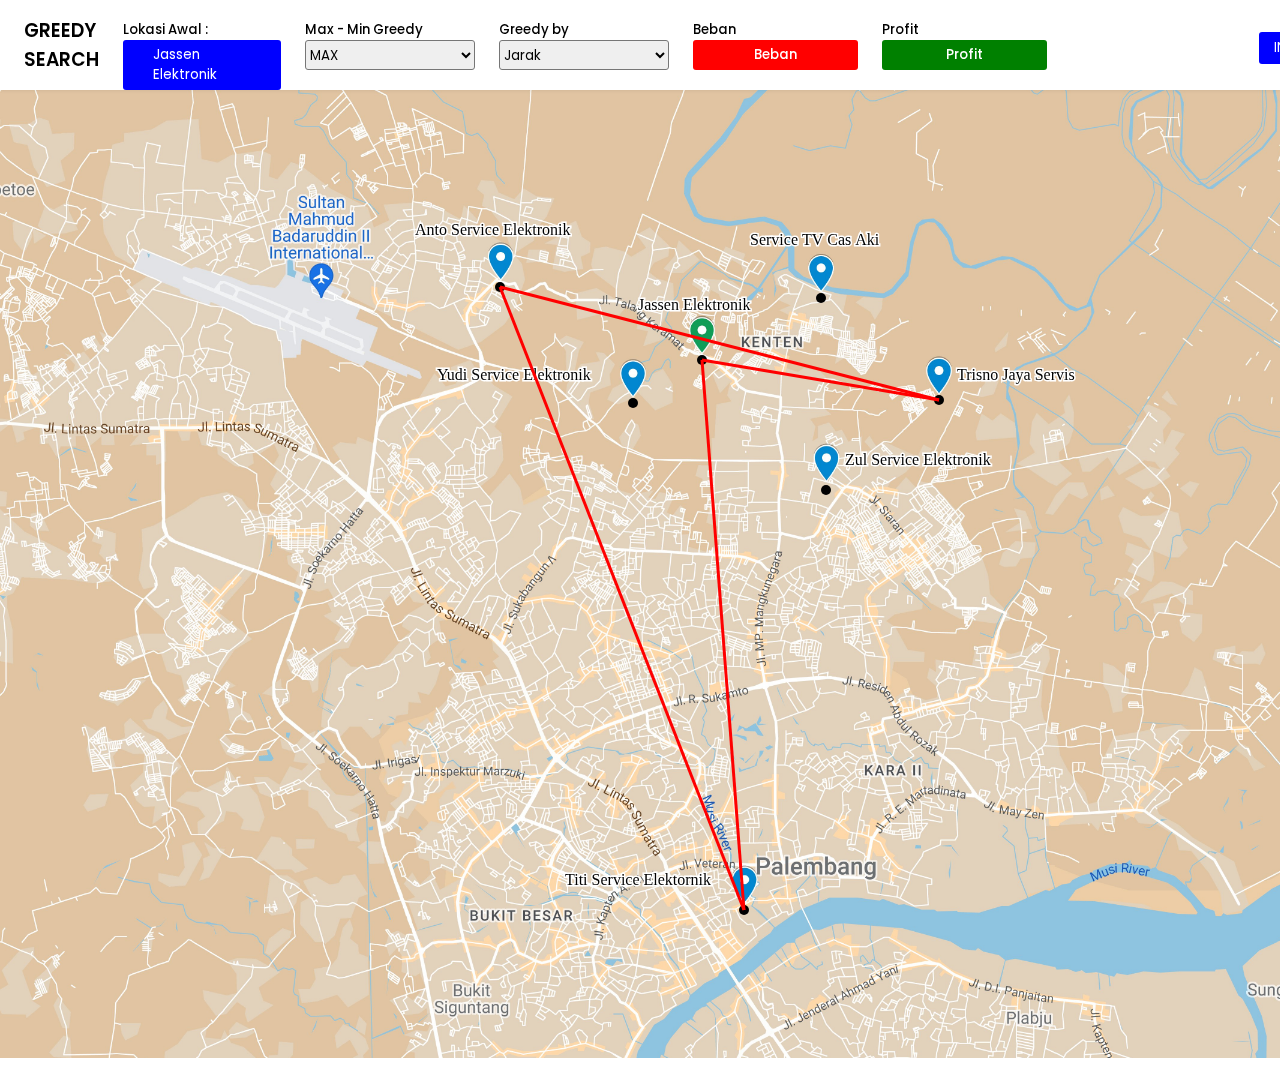
<file: index.html>
<!DOCTYPE html>
<html lang="en">
<head>
    <meta charset="UTF-8">
    <meta http-equiv="X-UA-Compatible" content="IE=edge">
    <meta name="viewport" content="width=device-width, initial-scale=1.0">
    <title>Supplier APL</title>
    <link rel="stylesheet" href="style.css">
</head>
<body>
    <div class="navbar">
        <div class="title">
            <h3 style="font-weight:600">GREEDY SEARCH</h3>
        </div>
        <div class="contents">
            <div class="content-1">
                <h5 style="font-weight:500">Lokasi Awal : </h5> 
                <h5 style="color:white;font-weight: 400;" class="lokasi-awal">Jassen Elektronik</h5>
            </div>
            <div class="content-2">
                <h5 style="font-weight:500">Max - Min Greedy</h5> 
                <select id="select-max-min" onChange="renderMap()">
                    <option value="max">MAX</option>
                    <option value="min">MIN</option>
                </select>  
            </div>
            <div class="content-3">
                <h5 style="font-weight:500">Greedy by</h5> 
                <select id="select-variasi" onChange="renderMap()">
                    <option value="jarak">Jarak</option>
                    <option value="profit">Profit</option>
                    <option value="beban">Beban</option>
                </select>  
            </div>
            <div class="content-4">
                <h5 style="font-weight:500">Beban</h5> 
                <button type="button" class="collapsible" style="background-color: red;">
                    <h5 style="font-weight:500">Beban</h5>
                </button>
                <div class="content">
                    <h5 style="font-weight: 500;">Max Beban</h5>
					<input type="text" placeholder="500" id="max-weight" class="input-max-beban">
                    <h5 style="font-weight: 500;">Jassen Elektronik</h5>
					<input type="text" placeholder="500" id="weight-1" class="input-beban">
                    <h5 style="font-weight: 500;">Yudi Service Elektronik</h5>
					<input type="text" placeholder="500" id="weight-2" class="input-beban">
                    <h5 style="font-weight: 500;">Anto Service Elektronik</h5>
					<input type="text" placeholder="500" id="weight-3" class="input-beban">
                    <h5 style="font-weight: 500;">Service TV Cas Aki</h5>
					<input type="text" placeholder="500" id="weight-4" class="input-beban">
                    <h5 style="font-weight: 500;">Trisno Jaya Servis</h5>
					<input type="text" placeholder="500" id="weight-5" class="input-beban">
                    <h5 style="font-weight: 500;">Zul Service Elektronik</h5>
					<input type="text" placeholder="500" id="weight-6" class="input-beban">
                    <h5 style="font-weight: 500;">Titi Service Elektornik</h5>
					<input type="text" placeholder="500" id="weight-7" class="input-beban">
                </div>
            </div>
            <div class="content-5">
                <h5 style="font-weight:500">Profit</h5> 
                <button type="button" class="collapsible" style="background-color: green;">
                    <h5 style="font-weight:500">Profit</h5>
                </button>
                <div class="content">
                    <h5 style="font-weight: 500;">Jassen Elektronik</h5>
					<input type="text"  placeholder="500" id="profit-1" class="input-profit">
                    <h5 style="font-weight: 500;">Yudi Service Elektronik</h5>
					<input type="text"  placeholder="500" id="profit-2" class="input-profit">
                    <h5 style="font-weight: 500;">Anto Service Elektronik</h5>
					<input type="text"  placeholder="500" id="profit-3" class="input-profit">
                    <h5 style="font-weight: 500;">Service TV Cas Aki</h5>
					<input type="text"  placeholder="500" id="profit-4" class="input-profit">
                    <h5 style="font-weight: 500;">Trisno Jaya Servis</h5>
					<input type="text"  placeholder="500" id="profit-5" class="input-profit">
                    <h5 style="font-weight: 500;">Zul Service Elektronik</h5>
					<input type="text"  placeholder="500" id="profit-6" class="input-profit">
                    <h5 style="font-weight: 500;">Titi Service Elektornik</h5>
					<input type="text"  placeholder="500" id="profit-7" class="input-profit">
                </div>
            </div>
            <div class="content-6">
                <button style="background-color: blue;" class="collapsible-2">INFO</button>
                <div class="content2" id="content-kanan">
                    <h4 style="margin-bottom: 16px;">INFO :</h4>
                    <h5 style="margin-bottom: 8px;" id="total-jarak">Total Jarak : </h5>
                    <h5 style="margin-bottom: 8px;" id="total-beban">Total Beban : </h5>
                    <h5 style="margin-bottom: 8px;" id="total-profit">Total Profit : </h5>
                </div>
                <!-- <button style="background-color: blue;">BEST</button> -->
                <button style="background-color: blue;" class="collapsible-2">PATH</button>
                <div class="content3" id="content-kanan">
                    <h4 style="margin-bottom: 16px;">PATH :</h4>
                    <h5 style="margin-bottom: 8px;" id="path-lokasi">Jassen Elektronik -> Service TV Cas Aki -> Zul Service ELektronik -> Trisno Jaya Servis -> Yudi Elektronik -> Anto Service Elektronik -> Titi Service Elektornik -> Jassen Elektronik</h5>
                </div>
                <!-- <button style="background-color: green;">START</button> -->
            </div>
        </div>
    </div>
    <canvas id="map" width="200" height="100">
        <p>Your browser does not support canvas.</p>
    </canvas>
</body>
<script>
    var c = document.getElementById("map");
    var ctx = c.getContext("2d");
    let scale = 0.3;
    const circleMarker= [
        [702,360],
        [633,403],
        [500,287],
        [821,298],
        [939,400],
        [826,490],
        [744,910]
    ];

    const nameMarker = [
        [638,310],
        [437,380],
        [415,235],
        [750,245],
        [957,380],
        [845,465],
        [565,885]
    ];

    const textMarker = [
        "Jassen Elektronik",
        "Yudi Service Elektronik",
        "Anto Service Elektronik",
        "Service TV Cas Aki",
        "Trisno Jaya Servis",
        "Zul Service Elektronik",
        "Titi Service Elektornik"
    ];

    let maxBeban = 500;

    let bebanMarker = [
        0,150,200,200,150,150,100
    ];

    let bebanMarker2 = []
    for (let i = 0; i < bebanMarker.length; i++) {
        bebanMarker2.push(bebanMarker.map((item, idx) => (idx === i)?0:item).flat());
    }
    // console.log(bebanMarker2);

    let profitMarker = [
        0,5000,1000,9000,19000,49000,9000000
    ];

    let profitMarker2 = []
    for (let i = 0; i < profitMarker.length; i++) {
        profitMarker2.push(profitMarker.map((item, idx) => (idx === i)?0:item).flat());
    }
    // console.log(profitMarker2);


    const distanceMarker = [
        [0, 8.4, 3.7, 3.5, 5.8, 4.2, 10.3],
        [6.5, 0, 6, 7.1, 7.3, 5.7, 11.8],
        [3.7, 4.6, 0, 7.3, 10.1, 8.5, 14.7],
        [3.5, 9.1, 7.3,	0, 6.3,	4.7, 10.8],
        [5.8, 9.3, 9.5, 6.3, 0, 2.5, 10.3],
        [4.2, 7.7, 7.9, 4.7, 2.5, 0, 8.3],
        [10.2, 13.8, 14.6, 10.8, 10.2, 8.3, 0]
    ]
    
    const img = new Image();
    img.src = "map-service.jpeg";
    img.onload = function(){
      renderMap();
    };

    function mapMarker(Circle, Name, Text) {
        ctx.strokeStyle = "white";
        ctx.beginPath();
        ctx.arc(Circle[0],Circle[1],5,0,2*Math.PI);
        ctx.strokeText(Text, Name[0], Name[1]);
        ctx.fillText(Text, Name[0], Name[1]);
        ctx.fill();
    }

    function mapDirect(To, From) {
        ctx.strokeStyle = "red";
        ctx.beginPath();
        ctx.moveTo(To[0], To[1]);
        ctx.lineTo(From[0], From[1]);
        ctx.stroke();
    }


    // Fungsi untuk mencari rute terpendek menggunakan algoritma Greedy
    function greedyTSP(graph,kotaAwal,greed) {
        const path = [];
        const maxWeight = document.querySelector('#max-weight').value;
        console.log(graph);
        const banyakKota = graph.length;
        const visited = new Array(banyakKota).fill(false);
        
        const distances = distanceMarker;
        const weight = bebanMarker;
        const total = profitMarker;

        const idxKotaAwal = 0;
        visited[idxKotaAwal] = true;
        let current = idxKotaAwal;
        let sumWeight = 0;
        let sumProfit = 0;
        let sumDistance = 0;
        path.push(idxKotaAwal);

        for (let i = 0; i < graph.length; i++) {
            let next = -1;
            let min;
            if (greed == "min") {
                min = Infinity; //get nilai terbesar
            } else {
                min = -Infinity;
            }
            
            for (let j = 0; j < graph[i].length; j++) {
                //check kota yang telah dikunjungi dan check jika kota sama
                if (!visited[j]) {
                    //check jika jarak kurang dari min(min perlu diambil nilai terbesar untuk ini)
                    if (greed == "min") {
                        if (graph[current][j] < min) {
                            next = j;
                            // console.log(graph[[current][j]]);
                            min = graph[current][j];
                        }
                    }  else{
                        if (graph[current][j] > min) {
                            next = j;
                            // console.log(graph[[current][j]]);
                            min = graph[current][j];
                            console.log(min);
                        }
                    }
                }
            }

            if (next !== -1) {
                visited[next] = true;
                if (sumWeight+weight[next] <= maxWeight) {
                    path.push(next);
                    sumWeight += weight[next];
                    sumProfit += total[next];
                    sumDistance += distances[i][next];
                    current = next;
                }
            }
            
        }

        //ambil lagi kota awal jika selesai
        path.push(idxKotaAwal);
        // console.log(path);
        return [path, sumProfit, sumWeight, sumDistance];   
    }

    function calculateTotal(path, weights, distances, profits) {
            let totalWeight = 0;
            let totalDistance = 0;
            let totalProfit = 0;

            for (let i = 0; i < path.length - 1; i++) {
                const from = path[i];
                const to = path[i + 1];

                totalWeight += weights[to];
                totalDistance += distances[from][to];
                totalProfit += profits[to];
            }

            return [totalWeight, totalDistance, totalProfit];
        }

    function start() {
        let graph;
        const type = document.querySelector('#select-variasi').value;
    
        if (type == "jarak") {
            graph = distanceMarker;
        } else if (type == "beban"){
            graph = bebanMarker2;
        } else if (type == "profit"){
            graph = profitMarker2;
            console.log(graph);
        } 
        const kotaAwal = 0
        const greed = document.querySelector('#select-max-min').value;

        [path, profit, weight, distance] = greedyTSP(graph,kotaAwal,greed);

        // Menghitung total Beban, Jarak, dan Profit
        const [totalWeight, totalDistance, totalProfit] = calculateTotal(path, bebanMarker, distanceMarker, profitMarker);

        console.log("Total Beban:", totalWeight);
        console.log("Total Jarak:", totalDistance);
        console.log("Total Profit:", totalProfit);

        document.querySelector('#total-beban').innerHTML = `Total Beban : ${totalWeight} Kg`;
        document.querySelector('#total-profit').innerHTML = `Total Profit : Rp. ${totalProfit}`;
        document.querySelector('#total-jarak').innerHTML = `Total Jarak : ${totalDistance} km`;
        return path;
        
    }


    // function renderSelect() {
    //     const selectLokasi = document.querySelector("#select-lokasi");
    //     let option = "";
    //     for (let index = 0; index < textMarker.length; index++) {
    //         option+=`
    //             <option value="${index}">${textMarker[index]}</option>
    //         `
    //     }
    //     selectLokasi.innerHTML = option;
    // }

    function renderBeban(params) {
        
    }

    var coll = document.getElementsByClassName("collapsible");
    var i;

    for (i = 0; i < coll.length; i++) {
    coll[i].addEventListener("click", function() {
        this.classList.toggle("active");
        var content = this.nextElementSibling;
        if (content.style.display === "block") {
        content.style.display = "none";
        } else {
        content.style.display = "block";
        }
    });
    }

    var coll2 = document.getElementsByClassName("collapsible-2");
    var i;

    for (i = 0; i < coll2.length; i++) {
    coll2[i].addEventListener("click", function() {
        this.classList.toggle("active");
        var content = this.nextElementSibling;
        if (content.style.display === "block") {
        content.style.display = "none";
        } else {
        content.style.display = "block";
        }
    });
    }

    function setMaxWeight() {
        maxBeban = parseInt(document.querySelector('#max-weight').value);
    }

    function setWeightToko() {
        let newWeight = [];
        for (let i = 0; i < bebanMarker.length; i++) {
            newWeight.push(parseInt(document.querySelector(`#weight-${i+1}`).value));  
            console.log(parseInt(document.querySelector(`#weight-${i+1}`).value));
        }
        bebanMarker = newWeight;

        bebanMarker2 = []
        for (let i = 0; i < bebanMarker.length; i++) {
            bebanMarker2.push(bebanMarker.map((item, idx) => (idx === i)?0:item).flat());
        }
       

    }

    function setProfitToko() {
        let newProfit = [];
        for (let i = 0; i < profitMarker.length; i++) {
            newProfit.push(parseInt(document.querySelector(`#profit-${i+1}`).value));   
            console.log(parseInt(document.querySelector(`#profit-${i+1}`).value)); 
        }
        profitMarker = newProfit;
      
        profitMarker2 = []
        for (let i = 0; i < profitMarker.length; i++) {
            profitMarker2.push(profitMarker.map((item, idx) => (idx === i)?0:item).flat());
        }
    }

    function renderValue() {
        // console.log(bebanMarker);
        // console.log(profitMarker);
        document.querySelector('#max-weight').value = maxBeban;
        for (let i = 0; i < bebanMarker.length; i++) {
            document.querySelector(`#weight-${i+1}`).value = bebanMarker[i];
            document.querySelector(`#profit-${i+1}`).value = profitMarker[i];
        }
    }

    function renderMap() {
        setProfitToko();
        setWeightToko();
        setMaxWeight();
        c.width = img.width*scale;
        c.height = img.height*scale;
        ctx.drawImage(img, 0, 0, img.width*scale, img.height*scale); 
        ctx.fillStyle = "#00000";  
        ctx.font = "16px Poppins";
        ctx.lineWidth = 3; // Ketebalan garis putih
        ctx.strokeStyle = "white"; // Warna stroke putih
        
        for (let i = 0; i < textMarker.length; i++) {
            mapMarker(circleMarker[i],nameMarker[i],textMarker[i])
        }
        tspRoute = start();
        console.log(tspRoute);
        for (let i = 0; i < tspRoute.length-1; i++) {
            mapDirect(circleMarker[tspRoute[i]], circleMarker[tspRoute[i+1]])
        }
        renderPath(tspRoute);
    }

    // renderSelect();
    renderValue()
    document.querySelectorAll('.input-max-beban')
    document.querySelectorAll('.input-beban').forEach(element => {
        element.addEventListener('change',() => {
            setWeightToko();
            renderMap();
        })
    });

    document.querySelectorAll('.input-profit').forEach(element => {
        element.addEventListener('change',() => {
            setProfitToko();
            renderMap();
        })
    });



    function renderPath(rute){
        const path = document.querySelector(`#path-lokasi`);
        path.innerHTML = `${rute.map(map=>textMarker[map]).join('->')}`    
    }


    

</script> 
</html>
</file>
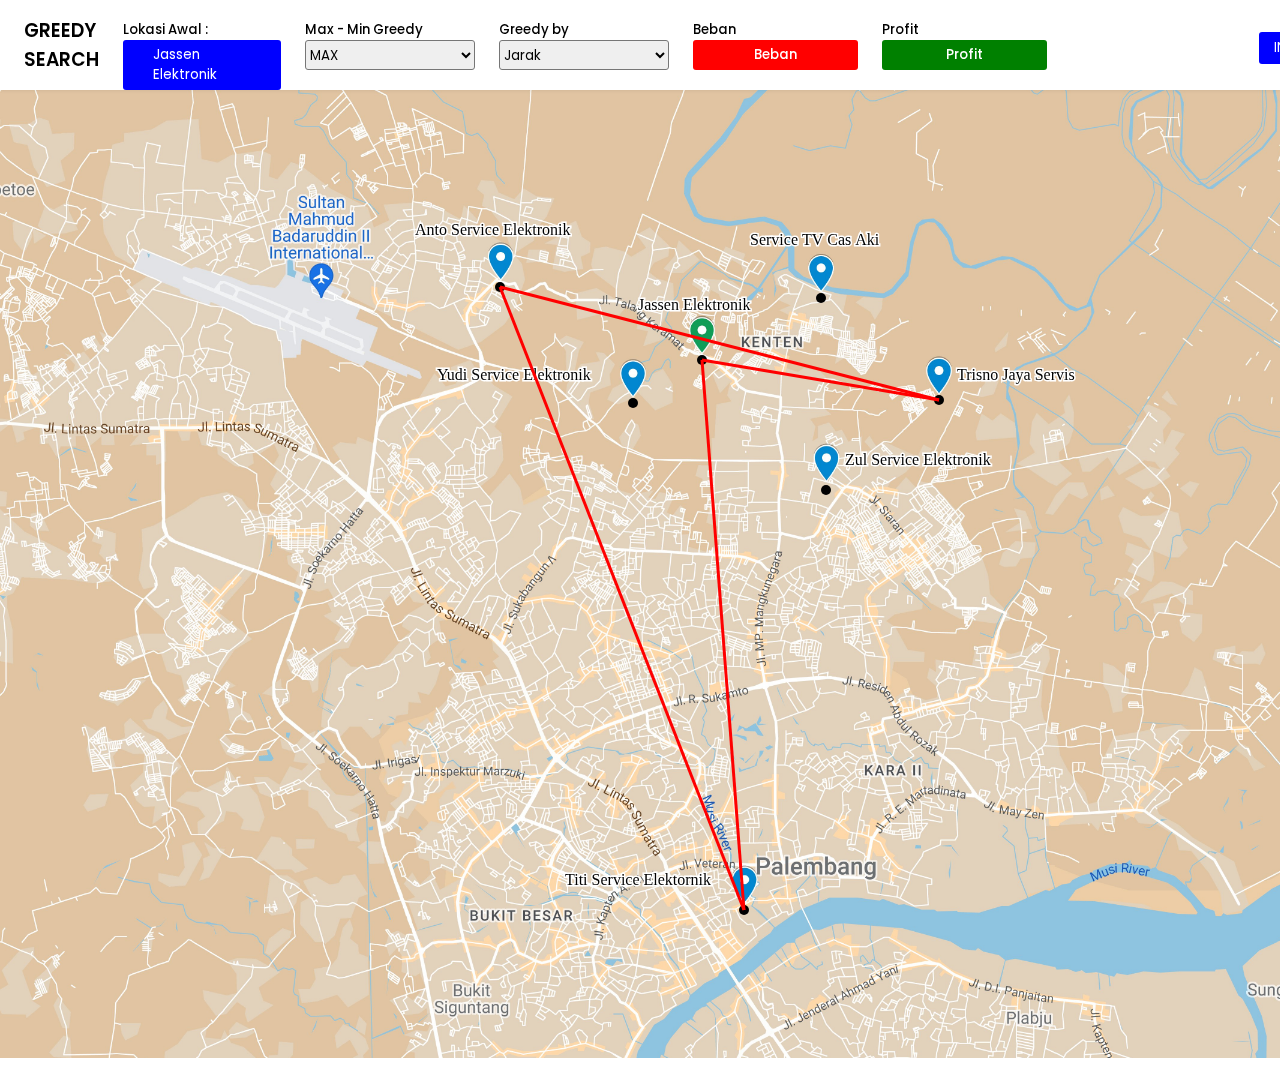
<file: main-apl.html>
<!DOCTYPE html>
<html lang="en">
<head>
    <meta charset="UTF-8">
    <meta http-equiv="X-UA-Compatible" content="IE=edge">
    <meta name="viewport" content="width=device-width, initial-scale=1.0">
    <title>Supplier APL</title>
    <link rel="stylesheet" href="style.css">
</head>
<body>
    <div class="navbar">
        <div class="title">
            <h3 style="font-weight:600">GREEDY SEARCH</h3>
        </div>
        <div class="contents">
            <div class="content-1">
                <h5 style="font-weight:500">Lokasi Awal : </h5> 
                <h5 style="color:white;font-weight: 400;" class="lokasi-awal">Jassen Elektronik</h5>
            </div>
            <div class="content-2">
                <h5 style="font-weight:500">Max - Min Greedy</h5> 
                <select id="select-max-min" onChange="renderMap()">
                    <option value="max">MAX</option>
                    <option value="min">MIN</option>
                </select>  
            </div>
            <div class="content-3">
                <h5 style="font-weight:500">Greedy by</h5> 
                <select id="select-variasi" onChange="renderMap()">
                    <option value="jarak">Jarak</option>
                    <option value="profit">Profit</option>
                    <option value="beban">Beban</option>
                </select>  
            </div>
            <div class="content-4">
                <h5 style="font-weight:500">Beban</h5> 
                <button type="button" class="collapsible" style="background-color: red;">
                    <h5 style="font-weight:500">Beban</h5>
                </button>
                <div class="content">
                    <h5 style="font-weight: 500;">Max Beban</h5>
					<input type="text" placeholder="500" id="max-weight" class="input-max-beban">
                    <h5 style="font-weight: 500;">Jassen Elektronik</h5>
					<input type="text" placeholder="500" id="weight-1" class="input-beban">
                    <h5 style="font-weight: 500;">Yudi Service Elektronik</h5>
					<input type="text" placeholder="500" id="weight-2" class="input-beban">
                    <h5 style="font-weight: 500;">Anto Service Elektronik</h5>
					<input type="text" placeholder="500" id="weight-3" class="input-beban">
                    <h5 style="font-weight: 500;">Service TV Cas Aki</h5>
					<input type="text" placeholder="500" id="weight-4" class="input-beban">
                    <h5 style="font-weight: 500;">Trisno Jaya Servis</h5>
					<input type="text" placeholder="500" id="weight-5" class="input-beban">
                    <h5 style="font-weight: 500;">Zul Service Elektronik</h5>
					<input type="text" placeholder="500" id="weight-6" class="input-beban">
                    <h5 style="font-weight: 500;">Titi Service Elektornik</h5>
					<input type="text" placeholder="500" id="weight-7" class="input-beban">
                </div>
            </div>
            <div class="content-5">
                <h5 style="font-weight:500">Profit</h5> 
                <button type="button" class="collapsible" style="background-color: green;">
                    <h5 style="font-weight:500">Profit</h5>
                </button>
                <div class="content">
                    <h5 style="font-weight: 500;">Jassen Elektronik</h5>
					<input type="text"  placeholder="500" id="profit-1" class="input-profit">
                    <h5 style="font-weight: 500;">Yudi Service Elektronik</h5>
					<input type="text"  placeholder="500" id="profit-2" class="input-profit">
                    <h5 style="font-weight: 500;">Anto Service Elektronik</h5>
					<input type="text"  placeholder="500" id="profit-3" class="input-profit">
                    <h5 style="font-weight: 500;">Service TV Cas Aki</h5>
					<input type="text"  placeholder="500" id="profit-4" class="input-profit">
                    <h5 style="font-weight: 500;">Trisno Jaya Servis</h5>
					<input type="text"  placeholder="500" id="profit-5" class="input-profit">
                    <h5 style="font-weight: 500;">Zul Service Elektronik</h5>
					<input type="text"  placeholder="500" id="profit-6" class="input-profit">
                    <h5 style="font-weight: 500;">Titi Service Elektornik</h5>
					<input type="text"  placeholder="500" id="profit-7" class="input-profit">
                </div>
            </div>
            <div class="content-6">
                <button style="background-color: blue;" class="collapsible-2">INFO</button>
                <div class="content2" id="content-kanan">
                    <h4 style="margin-bottom: 16px;">INFO :</h4>
                    <h5 style="margin-bottom: 8px;" id="total-jarak">Total Jarak : </h5>
                    <h5 style="margin-bottom: 8px;" id="total-beban">Total Beban : </h5>
                    <h5 style="margin-bottom: 8px;" id="total-profit">Total Profit : </h5>
                </div>
                <!-- <button style="background-color: blue;">BEST</button> -->
                <button style="background-color: blue;" class="collapsible-2">PATH</button>
                <div class="content3" id="content-kanan">
                    <h4 style="margin-bottom: 16px;">PATH :</h4>
                    <h5 style="margin-bottom: 8px;" id="path-lokasi">Jassen Elektronik -> Titi Service Elektronik -> Zul Service Elektronik</h5>
                </div>
                <!-- <button style="background-color: green;">START</button> -->
            </div>
        </div>
    </div>
    <canvas id="map" width="200" height="100">
        <p>Your browser does not support canvas.</p>
    </canvas>
</body>
<script>
    var c = document.getElementById("map");
    var ctx = c.getContext("2d");
    let scale = 0.3;
    const circleMarker= [
        [702,360],
        [633,403],
        [500,287],
        [821,298],
        [939,400],
        [826,490],
        [744,910]
    ];

    const nameMarker = [
        [638,310],
        [437,380],
        [415,235],
        [750,245],
        [957,380],
        [845,465],
        [565,885]
    ];

    const textMarker = [
        "Jassen Elektronik",
        "Yudi Service Elektronik",
        "Anto Service Elektronik",
        "Service TV Cas Aki",
        "Trisno Jaya Servis",
        "Zul Service Elektronik",
        "Titi Service Elektornik"
    ];

    let maxBeban = 500;

    let bebanMarker = [
        0,150,200,200,150,150,100
    ];

    let bebanMarker2 = []
    for (let i = 0; i < bebanMarker.length; i++) {
        bebanMarker2.push(bebanMarker.map((item, idx) => (idx === i)?0:item).flat());
    }
    // console.log(bebanMarker2);

    let profitMarker = [
        0,5000,1000,9000,19000,49000,9000000
    ];

    let profitMarker2 = []
    for (let i = 0; i < profitMarker.length; i++) {
        profitMarker2.push(profitMarker.map((item, idx) => (idx === i)?0:item).flat());
    }
    // console.log(profitMarker2);


    const distanceMarker = [
        [0, 8.4, 3.7, 3.5, 5.8, 4.2, 10.3],
        [6.5, 0, 6, 7.1, 7.3, 5.7, 11.8],
        [3.7, 4.6, 0, 7.3, 10.1, 8.5, 14.7],
        [3.5, 9.1, 7.3,	0, 6.3,	4.7, 10.8],
        [5.8, 9.3, 9.5, 6.3, 0, 2.5, 10.3],
        [4.2, 7.7, 7.9, 4.7, 2.5, 0, 8.3],
        [10.2, 13.8, 14.6, 10.8, 10.2, 8.3, 0]
    ]
    
    const img = new Image();
    img.src = "map-service.jpeg";
    img.onload = function(){
      renderMap();
    };

    function mapMarker(Circle, Name, Text) {
        ctx.strokeStyle = "white";
        ctx.beginPath();
        ctx.arc(Circle[0],Circle[1],5,0,2*Math.PI);
        ctx.strokeText(Text, Name[0], Name[1]);
        ctx.fillText(Text, Name[0], Name[1]);
        ctx.fill();
    }

    function mapDirect(To, From) {
        ctx.strokeStyle = "red";
        ctx.beginPath();
        ctx.moveTo(To[0], To[1]);
        ctx.lineTo(From[0], From[1]);
        ctx.stroke();
    }


    // Fungsi untuk mencari rute terpendek menggunakan algoritma Greedy
    function greedyTSP(graph,kotaAwal,greed) {
        const path = [];
        const maxWeight = document.querySelector('#max-weight').value;
        console.log(graph);
        const banyakKota = graph.length;
        const visited = new Array(banyakKota).fill(false);
        
        const distances = distanceMarker;
        const weight = bebanMarker;
        const total = profitMarker;

        const idxKotaAwal = 0;
        visited[idxKotaAwal] = true;
        let current = idxKotaAwal;
        let sumWeight = 0;
        let sumProfit = 0;
        let sumDistance = 0;
        path.push(idxKotaAwal);

        for (let i = 0; i < graph.length; i++) {
            let next = -1;
            let min;
            if (greed == "min") {
                min = Infinity; //get nilai terbesar
            } else {
                min = -Infinity;
            }
            
            for (let j = 0; j < graph[i].length; j++) {
                //check kota yang telah dikunjungi dan check jika kota sama
                if (!visited[j]) {
                    //check jika jarak kurang dari min(min perlu diambil nilai terbesar untuk ini)
                    if (greed == "min") {
                        if (graph[current][j] < min) {
                            next = j;
                            // console.log(graph[[current][j]]);
                            min = graph[current][j];
                        }
                    }  else{
                        if (graph[current][j] > min) {
                            next = j;
                            // console.log(graph[[current][j]]);
                            min = graph[current][j];
                            console.log(min);
                        }
                    }
                }
            }

            if (next !== -1) {
                visited[next] = true;
                if (sumWeight+weight[next] <= maxWeight) {
                    path.push(next);
                    sumWeight += weight[next];
                    sumProfit += total[next];
                    sumDistance += distances[i][next];
                    current = next;
                }
            }
            
        }

        //ambil lagi kota awal jika selesai
        path.push(idxKotaAwal);
        // console.log(path);
        return [path, sumProfit, sumWeight, sumDistance];   
    }

    function calculateTotal(path, weights, distances, profits) {
            let totalWeight = 0;
            let totalDistance = 0;
            let totalProfit = 0;

            for (let i = 0; i < path.length - 1; i++) {
                const from = path[i];
                const to = path[i + 1];

                totalWeight += weights[to];
                totalDistance += distances[from][to];
                totalProfit += profits[to];
            }

            return [totalWeight, totalDistance, totalProfit];
        }

    function start() {
        let graph;
        const type = document.querySelector('#select-variasi').value;
    
        if (type == "jarak") {
            graph = distanceMarker;
        } else if (type == "beban"){
            graph = bebanMarker2;
        } else if (type == "profit"){
            graph = profitMarker2;
            console.log(graph);
        } 
        const kotaAwal = 0
        const greed = document.querySelector('#select-max-min').value;

        [path, profit, weight, distance] = greedyTSP(graph,kotaAwal,greed);

        // Menghitung total Beban, Jarak, dan Profit
        const [totalWeight, totalDistance, totalProfit] = calculateTotal(path, bebanMarker, distanceMarker, profitMarker);

        console.log("Total Beban:", totalWeight);
        console.log("Total Jarak:", totalDistance);
        console.log("Total Profit:", totalProfit);

        document.querySelector('#total-beban').innerHTML = `Total Beban : ${totalWeight} Kg`;
        document.querySelector('#total-profit').innerHTML = `Total Beban : Rp. ${totalProfit}`;
        document.querySelector('#total-jarak').innerHTML = `Total Jarak : ${totalDistance} km`;
        return path;
        
    }


    // function renderSelect() {
    //     const selectLokasi = document.querySelector("#select-lokasi");
    //     let option = "";
    //     for (let index = 0; index < textMarker.length; index++) {
    //         option+=`
    //             <option value="${index}">${textMarker[index]}</option>
    //         `
    //     }
    //     selectLokasi.innerHTML = option;
    // }

    function renderBeban(params) {
        
    }

    var coll = document.getElementsByClassName("collapsible");
    var i;

    for (i = 0; i < coll.length; i++) {
    coll[i].addEventListener("click", function() {
        this.classList.toggle("active");
        var content = this.nextElementSibling;
        if (content.style.display === "block") {
        content.style.display = "none";
        } else {
        content.style.display = "block";
        }
    });
    }

    var coll2 = document.getElementsByClassName("collapsible-2");
    var i;

    for (i = 0; i < coll2.length; i++) {
    coll2[i].addEventListener("click", function() {
        this.classList.toggle("active");
        var content = this.nextElementSibling;
        if (content.style.display === "block") {
        content.style.display = "none";
        } else {
        content.style.display = "block";
        }
    });
    }

    function setMaxWeight() {
        maxBeban = parseInt(document.querySelector('#max-weight').value);
    }

    function setWeightToko() {
        let newWeight = [];
        for (let i = 0; i < bebanMarker.length; i++) {
            newWeight.push(parseInt(document.querySelector(`#weight-${i+1}`).value));  
            console.log(parseInt(document.querySelector(`#weight-${i+1}`).value));
        }
        bebanMarker = newWeight;

        bebanMarker2 = []
        for (let i = 0; i < bebanMarker.length; i++) {
            bebanMarker2.push(bebanMarker.map((item, idx) => (idx === i)?0:item).flat());
        }
       

    }

    function setProfitToko() {
        let newProfit = [];
        for (let i = 0; i < profitMarker.length; i++) {
            newProfit.push(parseInt(document.querySelector(`#profit-${i+1}`).value));   
            console.log(parseInt(document.querySelector(`#profit-${i+1}`).value)); 
        }
        profitMarker = newProfit;
      
        profitMarker2 = []
        for (let i = 0; i < profitMarker.length; i++) {
            profitMarker2.push(profitMarker.map((item, idx) => (idx === i)?0:item).flat());
        }
    }

    function renderValue() {
        // console.log(bebanMarker);
        // console.log(profitMarker);
        document.querySelector('#max-weight').value = maxBeban;
        for (let i = 0; i < bebanMarker.length; i++) {
            document.querySelector(`#weight-${i+1}`).value = bebanMarker[i];
            document.querySelector(`#profit-${i+1}`).value = profitMarker[i];
        }
    }

    function renderMap() {
        setProfitToko();
        setWeightToko();
        setMaxWeight();
        c.width = img.width*scale;
        c.height = img.height*scale;
        ctx.drawImage(img, 0, 0, img.width*scale, img.height*scale); 
        ctx.fillStyle = "#00000";  
        ctx.font = "16px Poppins";
        ctx.lineWidth = 3; // Ketebalan garis putih
        ctx.strokeStyle = "white"; // Warna stroke putih

        for (let i = 0; i < textMarker.length; i++) {
            mapMarker(circleMarker[i],nameMarker[i],textMarker[i])
        }
        tspRoute = start();
        console.log(tspRoute);
        for (let i = 0; i < tspRoute.length-1; i++) {
            mapDirect(circleMarker[tspRoute[i]], circleMarker[tspRoute[i+1]])
        }

    }

    // renderSelect();
    renderValue()
    document.querySelectorAll('.input-max-beban')
    document.querySelectorAll('.input-beban').forEach(element => {
        element.addEventListener('change',() => {
            setWeightToko();
            renderMap();
        })
    });

    document.querySelectorAll('.input-profit').forEach(element => {
        element.addEventListener('change',() => {
            setProfitToko();
            renderMap();
        })
    });


    

</script> 
</html>
</file>
<file: style.css>
@import url('https://fonts.googleapis.com/css2?family=Poppins:ital,wght@0,400;0,500;0,600;0,700;1,400;1,500;1,600;1,700&display=swap');

*{
    margin: 0;
    padding: 0;
    box-sizing: border-box;
    font-family: 'Poppins', sans-serif;
}

.navbar{
    display: flex;
    position: fixed;
    background-color: #FFFF;
    width: 100vw;
    height: 10vh;
    padding: 8px;
    padding-left: 24px;
    padding-right: 24px;
    box-shadow: 0px 0px 4px rgba(0, 0, 0, 0.1);
    gap: 24px;
    align-items: center;
}

.contents{
    display: flex;
    height: 50px;
    gap: 24px;

}

.contents select{
    display: flex;
    height: 50px;
    width: 170px;
    border-radius: 3px;
}

.content-1, .content-2, .content-3, .content-4, .content-5{
    display: flex;
    flex-direction: column;
}

.collapsible {
    /* background-color: #777; */
    /* background-color: #555; */
    color: white;
    cursor: pointer;
    padding: 4px;
    width: 165px;
    border: none;
    border-radius: 3px;
    font-size: 16px;
    font-weight: 550;
    text-align: center;
    outline: none;
    height: 40px;
  }
  
  .active, .collapsible:hover {
    background-color: #555;
  }
  
  .content {
    padding: 18px;
    display: none;
    overflow: hidden;
    /* background-color: #f1f1f1; */
    background-color: white;
    /* height: 500px; */
    height: fit-content;
    position: absolute;
    /* margin-top: 59px; */
    margin-top: 70px;
    width: 200px;
    z-index: 999;
    transform: translate(-10%,0);
    border-radius: 3px;
  }

.content input{
    height: 30px;
    padding-left: 8px;
    border-radius: 3px;
    width: 165px;
    padding-right: 4px;
    margin-top: 4px;
    margin-bottom: 4px;
    outline: solid 1px black;
    border: none;
}

.content-6{
    display: flex;
    gap: 8px;
    width: 350px;
    justify-content: flex-end;
    height: 32px;
    margin-top: 12px;
}

.content-6 button{
    width: 60px;
    padding: 4px;
    border: none;
    /* outline: 1px solid #555; */
    border-radius: 3px;
    color: white;
    cursor: pointer;
}

.lokasi-awal{
    background-color: blue;
    padding: 5px;
    padding-left: 30px;
    padding-right: 30px;
    border-radius: 3px;
}

.collapsible-2 {
    /* background-color: #777; */
    /* background-color: #555; */
    color: white;
    cursor: pointer;
   

    border: none;
    border-radius: 3px;
 
    text-align: center;
    outline: none;
  }

  .content2 {
    padding: 18px;
    display: none;
    overflow: hidden;
    /* background-color: #f1f1f1; */
    background-color: white;
    /* height: 500px; */
    height: fit-content;
    position: absolute;
    /* margin-top: 59px; */
    margin-top: 58px;
    width: 300px;
    z-index: 999;
    transform: translate(-0%,0);
    border-radius: 3px;
  }

  .content2 h5, .content3 h5{
    font-weight: 450;
  }

  .content3 {
    padding: 18px;
    display: none;
    overflow: hidden;
    /* background-color: #f1f1f1; */
    background-color: white;
    /* height: 500px; */
    height: fit-content;
    position: absolute;
    /* margin-top: 59px; */
    margin-top: 58px;
    width: 300px;
    z-index: 999;
    transform: translate(-0%,0);
    border-radius: 3px;
  }
</file>
